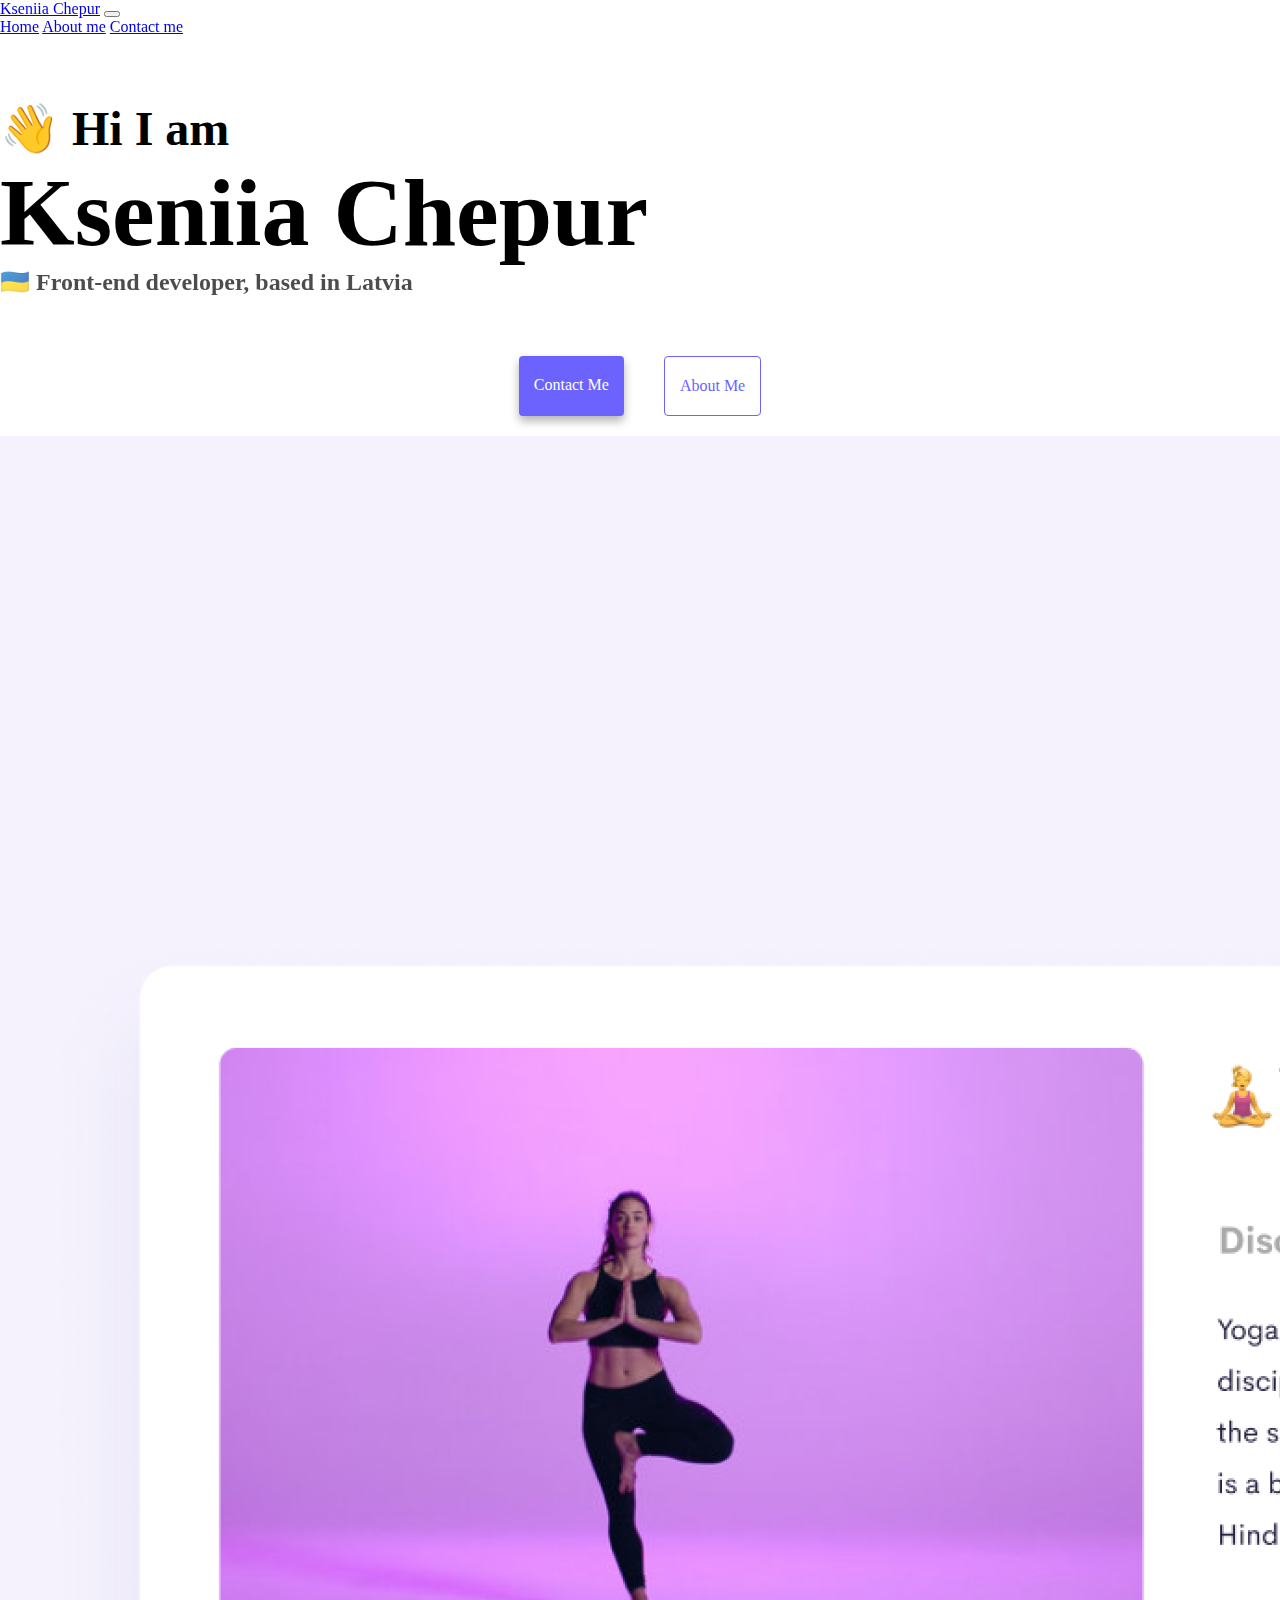
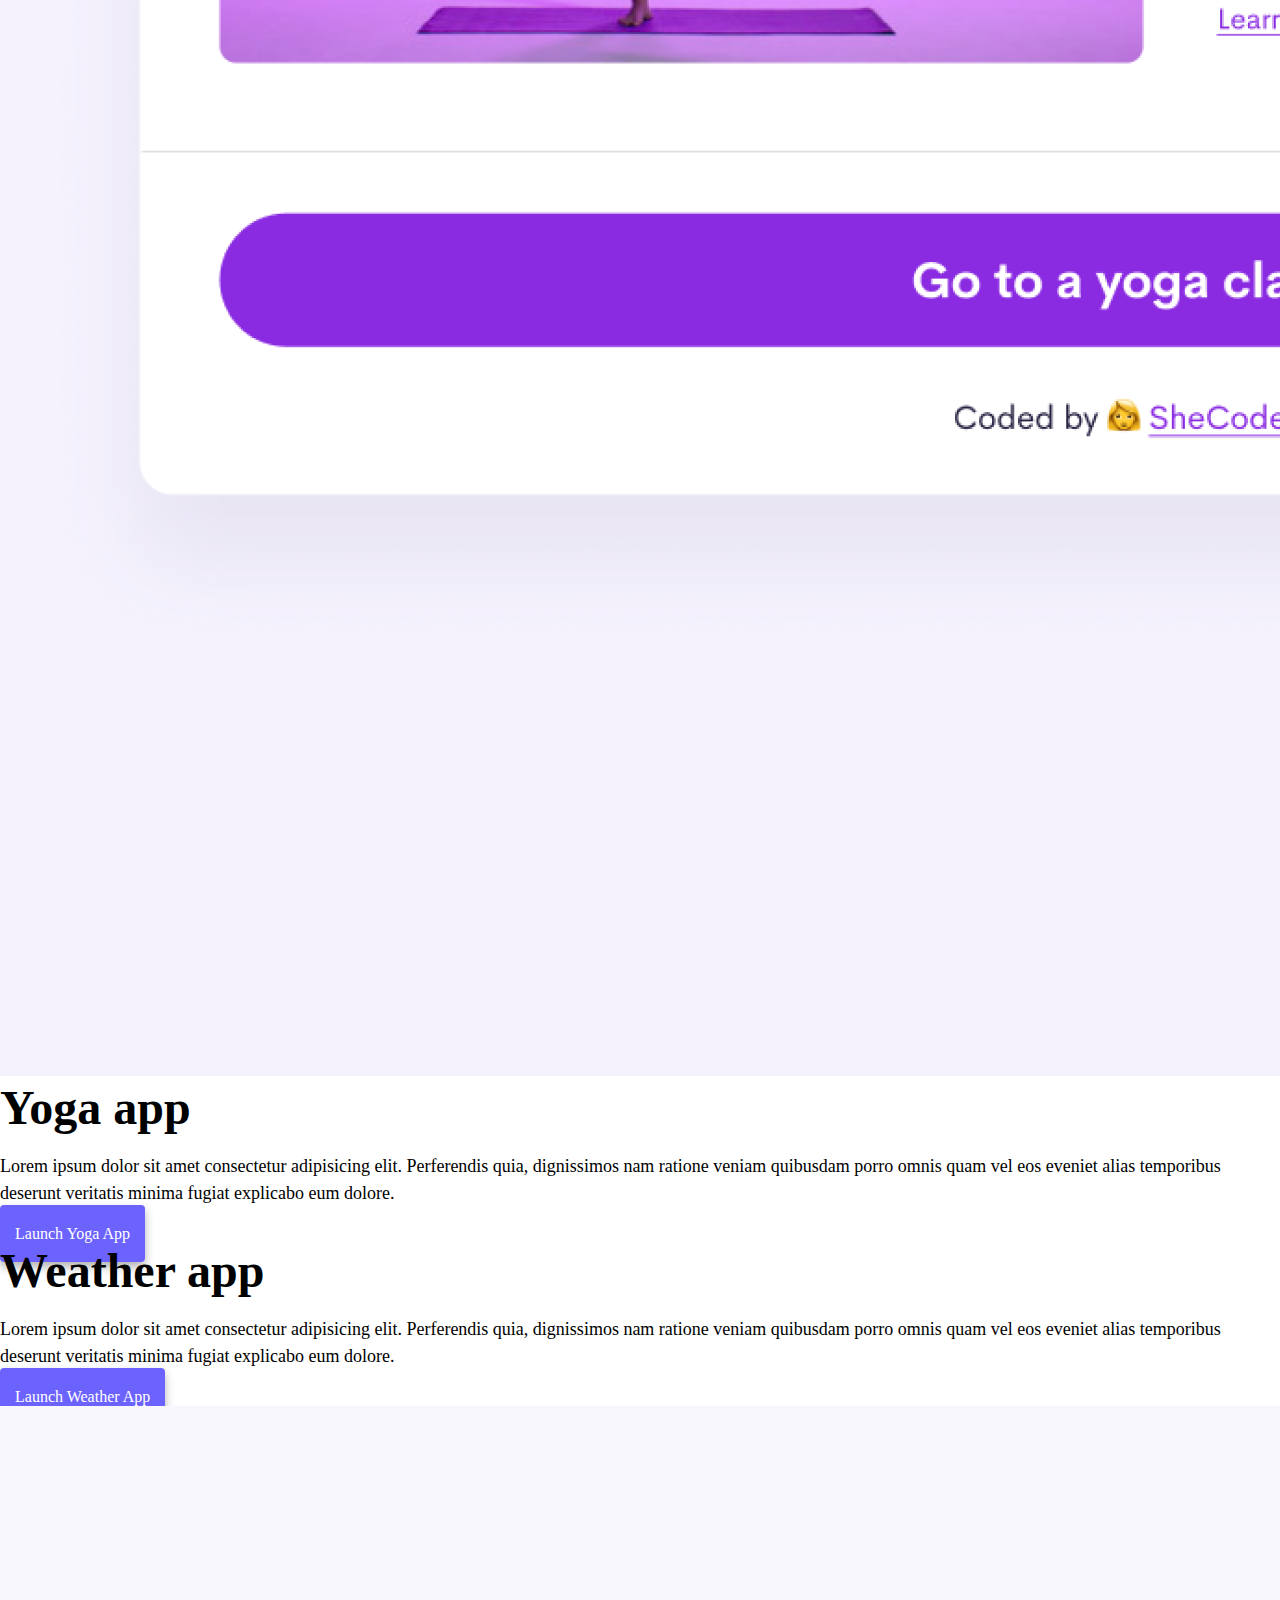
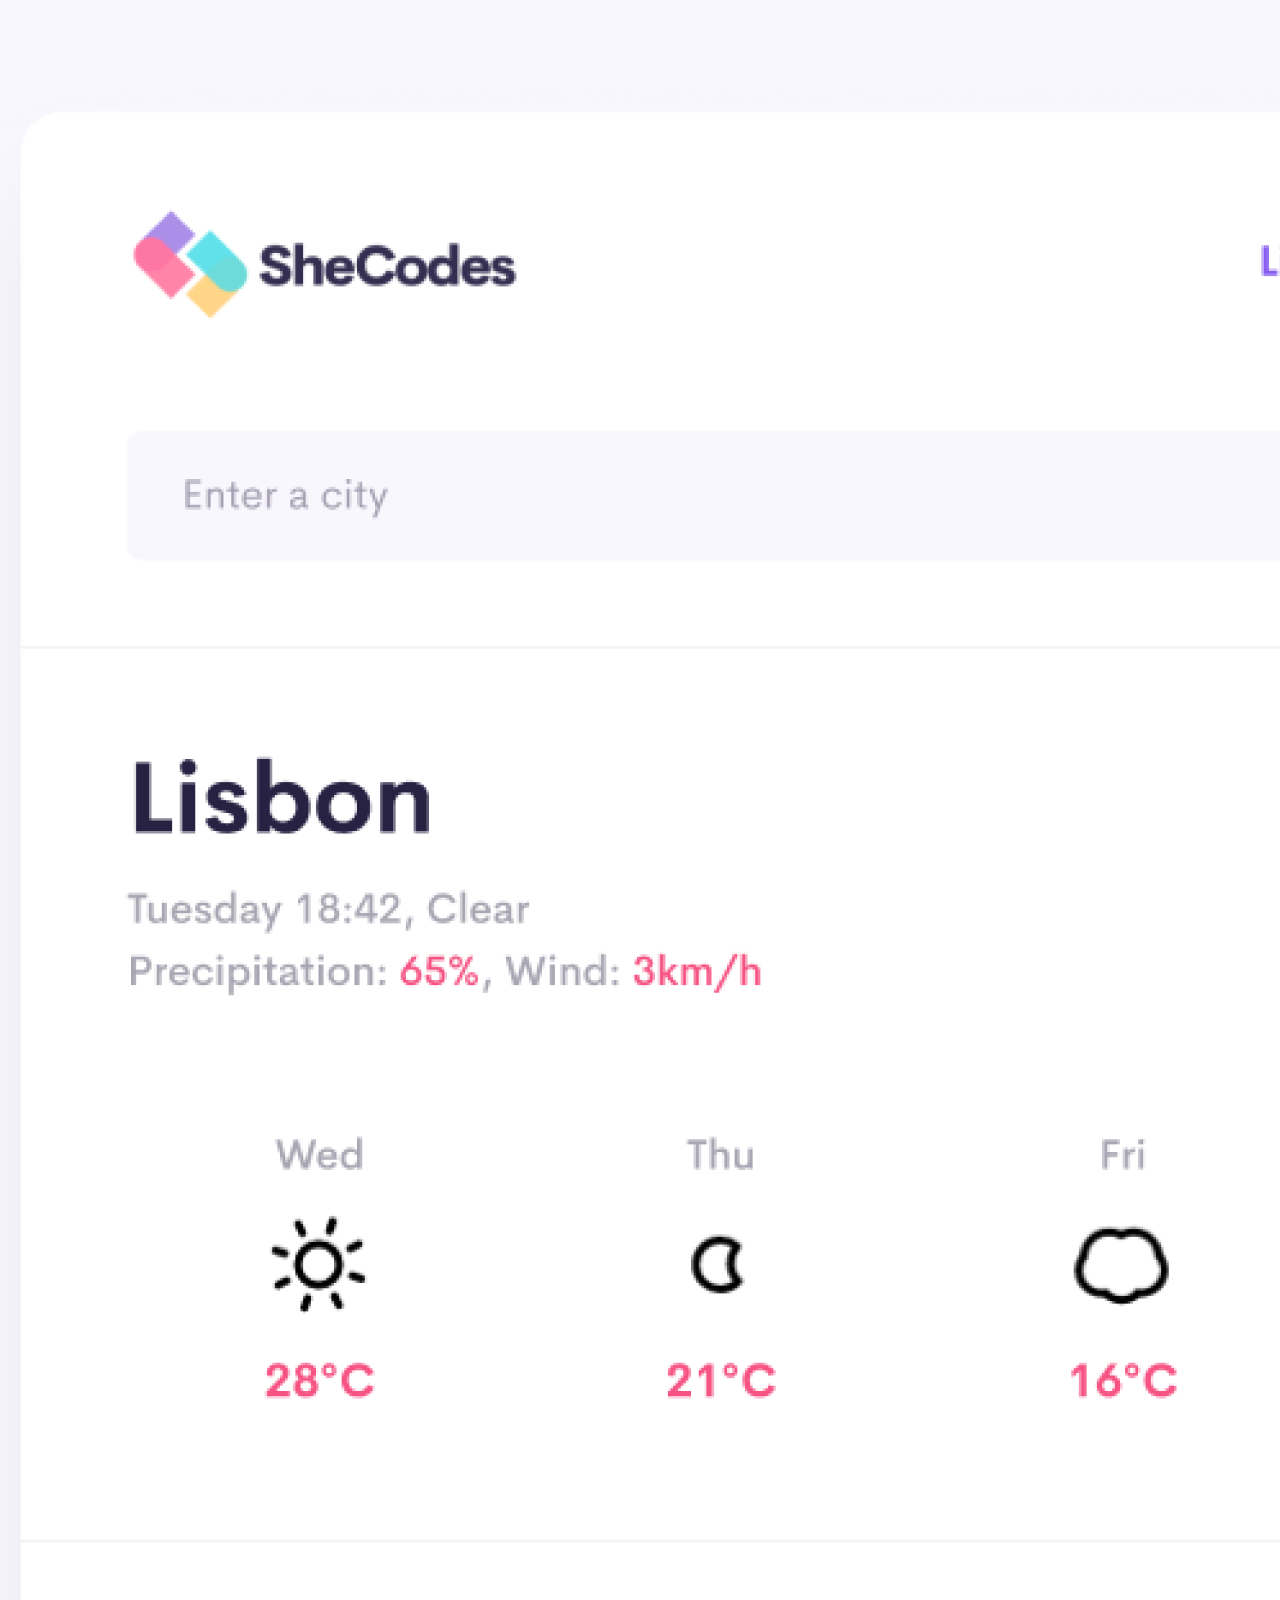
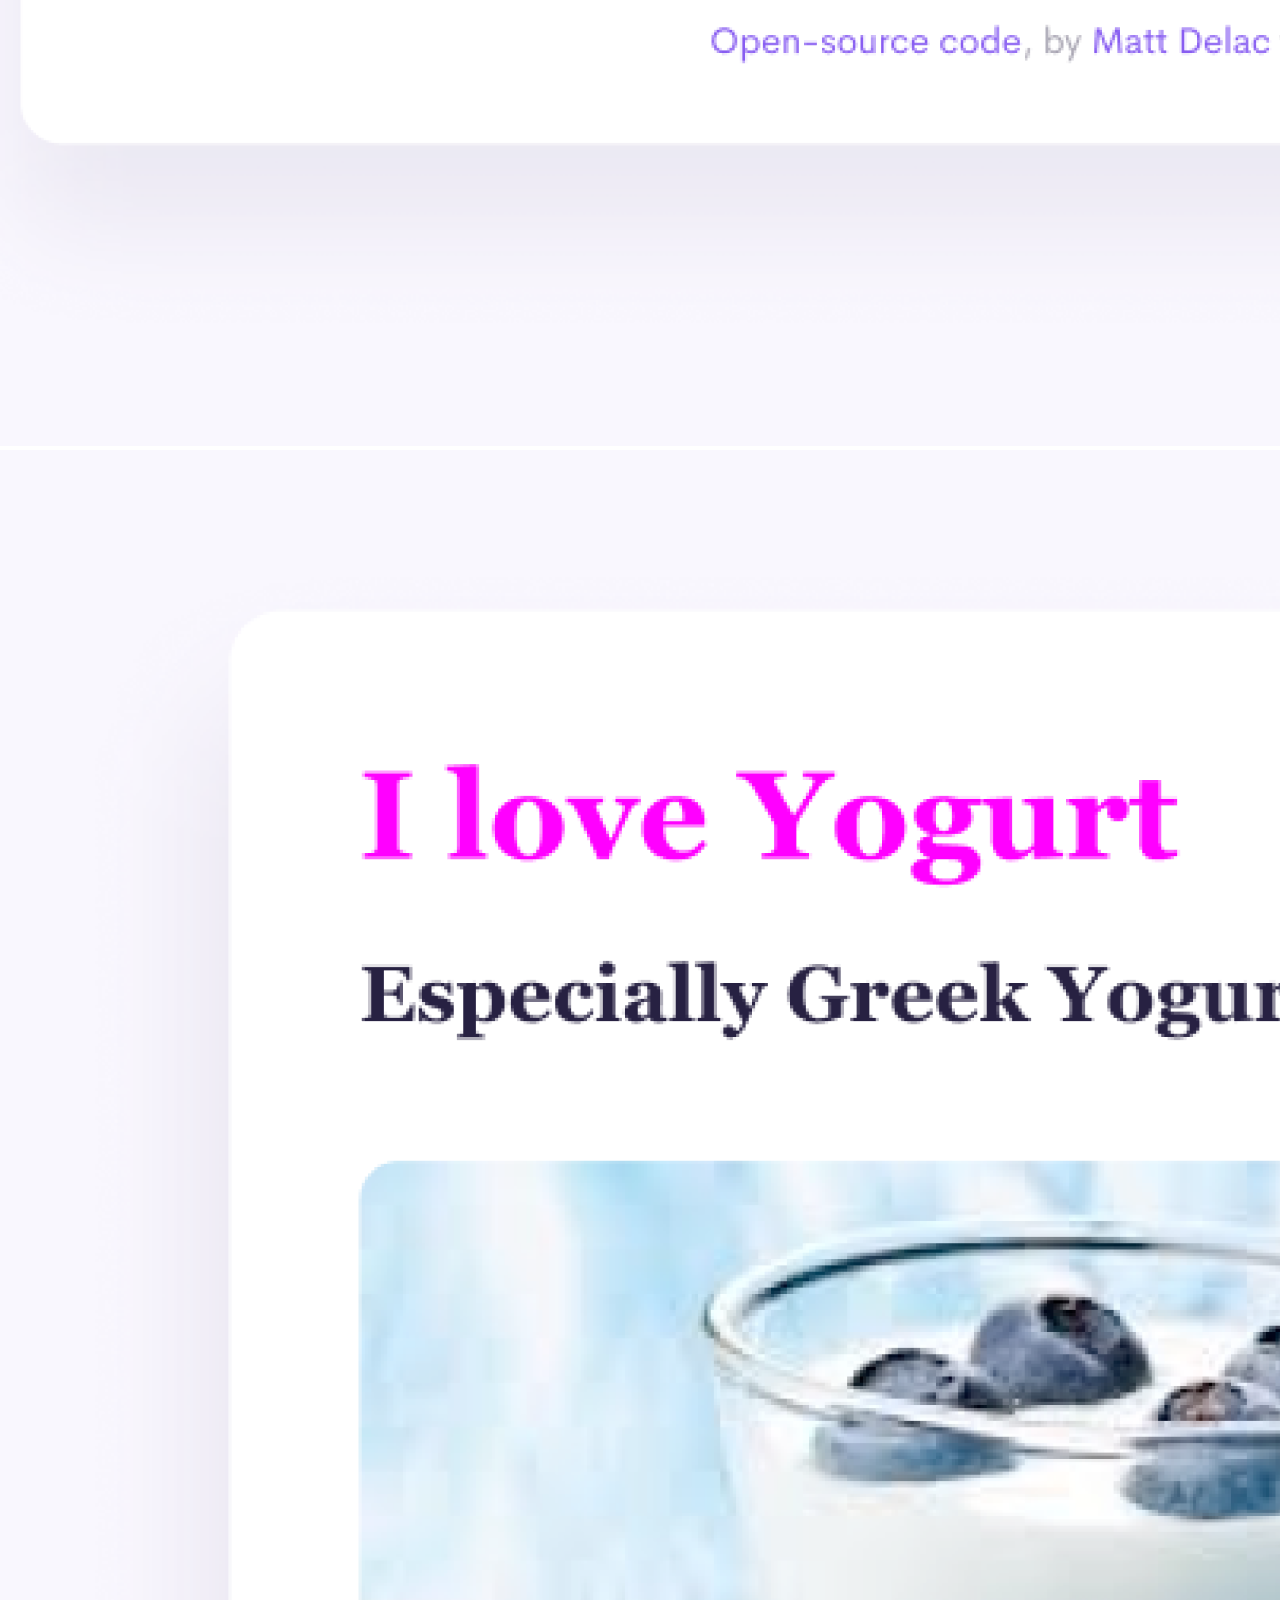
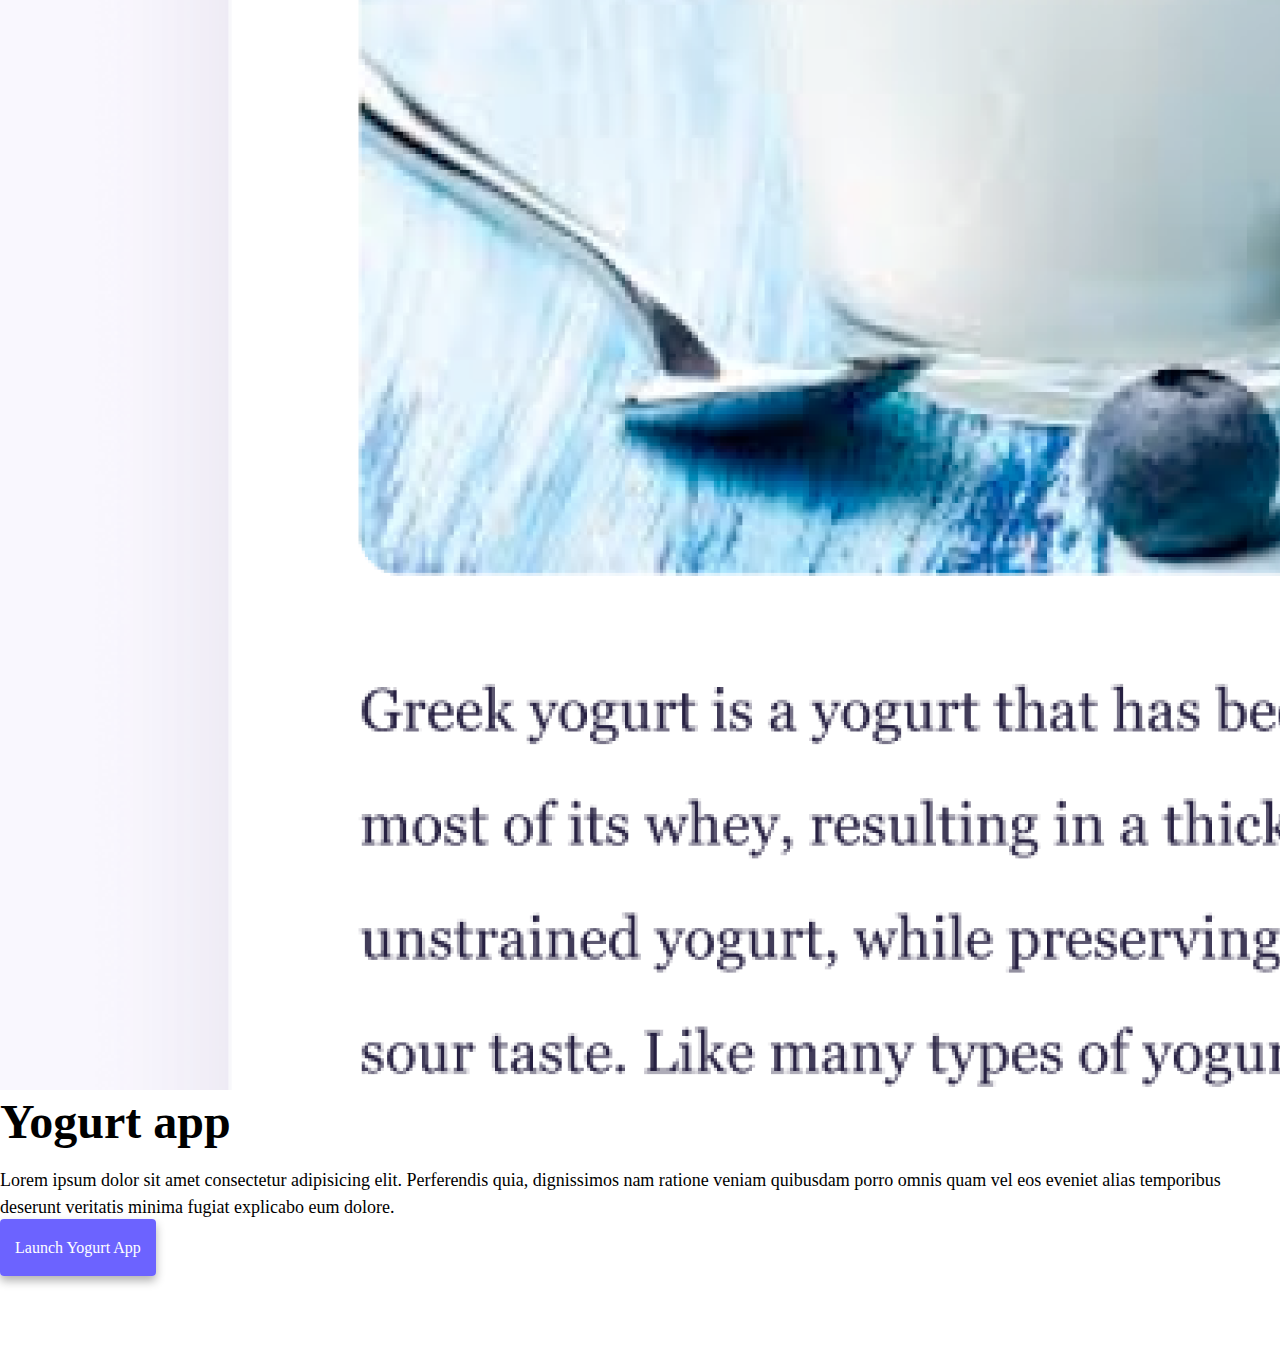
<file: index.html>
<!DOCTYPE html>
<html lang="en">
  <head>
    <meta charset="UTF-8" />
    <meta http-equiv="X-UA-Compatible" content="IE=edge" />
    <meta name="viewport" content="width=device-width, initial-scale=1.0" />
    <link
      href="https://cdn.jsdelivr.net/npm/bootstrap@5.2.0-beta1/dist/css/bootstrap.min.css"
      rel="stylesheet"
      integrity="sha384-0evHe/X+R7YkIZDRvuzKMRqM+OrBnVFBL6DOitfPri4tjfHxaWutUpFmBp4vmVor"
      crossorigin="anonymous"
    />
    <script
      src="https://cdn.jsdelivr.net/npm/bootstrap@5.2.0-beta1/dist/js/bootstrap.bundle.min.js"
      integrity="sha384-pprn3073KE6tl6bjs2QrFaJGz5/SUsLqktiwsUTF55Jfv3qYSDhgCecCxMW52nD2"
      crossorigin="anonymous"
    ></script>
    <meta
      name="description"
      content="Kseniia Chepur is a front-end developer based in Latvia, check out her projects and contact her for job inquiries"
    />
    <title>Frond-end developer - Kseniia Chepur</title>
    <link rel="stylesheet" href="/style.css" />
  </head>
  <body>
    <nav class="navbar navbar-expand-lg bg-light fixed">
      <div class="container">
        <a class="navbar-brand" href="/" title="Homepage">Kseniia Chepur</a>
        <button
          class="navbar-toggler"
          type="button"
          data-bs-toggle="collapse"
          data-bs-target="#navbarNavAltMarkup"
          aria-controls="navbarNavAltMarkup"
          aria-expanded="false"
          aria-label="Toggle navigation"
        >
          <span class="navbar-toggler-icon"></span>
        </button>
        <div class="collapse navbar-collapse" id="navbarNavAltMarkup">
          <div class="navbar-nav">
            <a
              class="nav-link active"
              aria-current="page"
              href="/"
              title="Homepage"
              >Home</a
            >
            <a class="nav-link" href="/about.html" title="About Kseniia Chepur"
              >About me</a
            >
            <a
              class="nav-link"
              href="/about.html#contact"
              title="Contact Kseniia Chepur"
              >Contact me</a
            >
          </div>
        </div>
      </div>
    </nav>
    <h2 class="text-center">👋 Hi I am</h2>
    <h1 class="text-center">Kseniia Chepur</h1>
    <h3 class="text-center">🇺🇦 Front-end developer, based in Latvia</h3>
    <div class="navigation-links mb-5">
      <a
        href="/about.html#contact"
        class="primary-link"
        title="Contact Kseniia Chepur"
        >Contact me</a
      >
      <a href="/about.html" class="about-link" title="About Kseniia Chepur"
        >About me</a
      >
    </div>
    <div class="container">
      <div class="row">
        <div class="col-md-6 d-none d-sm-block">
          <img
            src="/images/yoga.png"
            alt="Yoga project"
            class="img-fluid rounded"
          />
        </div>
        <div class="col-md-6">
          <h2 class="mb-3">Yoga app</h2>
          <p>
            Lorem ipsum dolor sit amet consectetur adipisicing elit. Perferendis
            quia, dignissimos nam ratione veniam quibusdam porro omnis quam vel
            eos eveniet alias temporibus deserunt veritatis minima fugiat
            explicabo eum dolore.
          </p>
          <div class="mt-5">
            <a href="#" class="primary-link project-link" title="Yoga project"
              >Launch yoga app</a
            >
          </div>
        </div>
      </div>
      <div class="row mt-5">
        <div class="col-md-6">
          <h2 class="mb-3">Weather app</h2>
          <p>
            Lorem ipsum dolor sit amet consectetur adipisicing elit. Perferendis
            quia, dignissimos nam ratione veniam quibusdam porro omnis quam vel
            eos eveniet alias temporibus deserunt veritatis minima fugiat
            explicabo eum dolore.
          </p>
          <div class="mt-5">
            <a
              href="#"
              class="primary-link project-link"
              title="Weather project"
              >Launch weather app</a
            >
          </div>
        </div>
        <div class="col-md-6 d-none d-sm-block">
          <img
            src="/images/weather.png"
            alt="Weather project"
            class="img-fluid rounded"
          />
        </div>
      </div>
      <div class="row mt-5">
        <div class="col-md-6 d-none d-sm-block">
          <img
            src="/images/yogurt.png"
            alt="Yogurt project"
            class="img-fluid rounded"
          />
        </div>
        <div class="col-md-6">
          <h2 class="mb-3">Yogurt app</h2>
          <p>
            Lorem ipsum dolor sit amet consectetur adipisicing elit. Perferendis
            quia, dignissimos nam ratione veniam quibusdam porro omnis quam vel
            eos eveniet alias temporibus deserunt veritatis minima fugiat
            explicabo eum dolore.
          </p>
          <div class="mt-5">
            <a href="#" class="primary-link project-link" title="Yogurt project"
              >Launch yogurt app</a
            >
          </div>
        </div>
      </div>
    </div>
  </body>
</html>
</file>
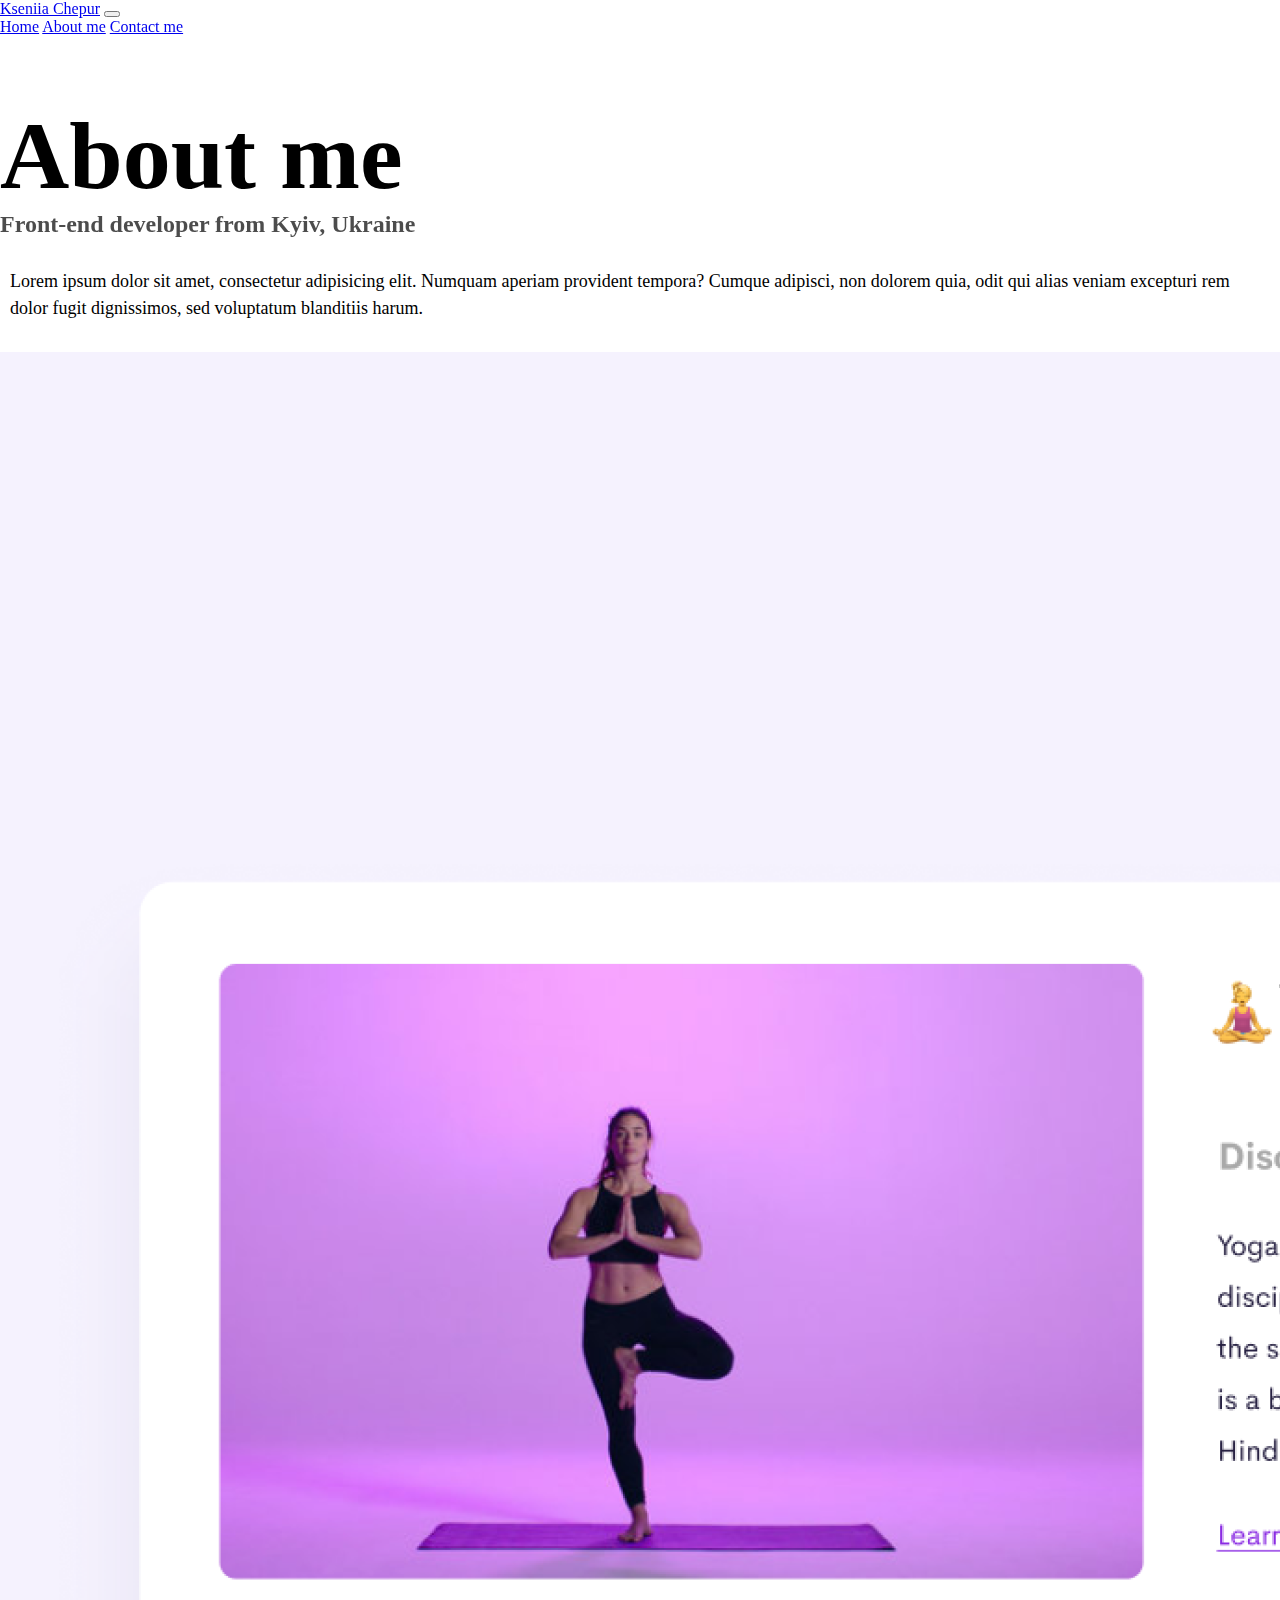
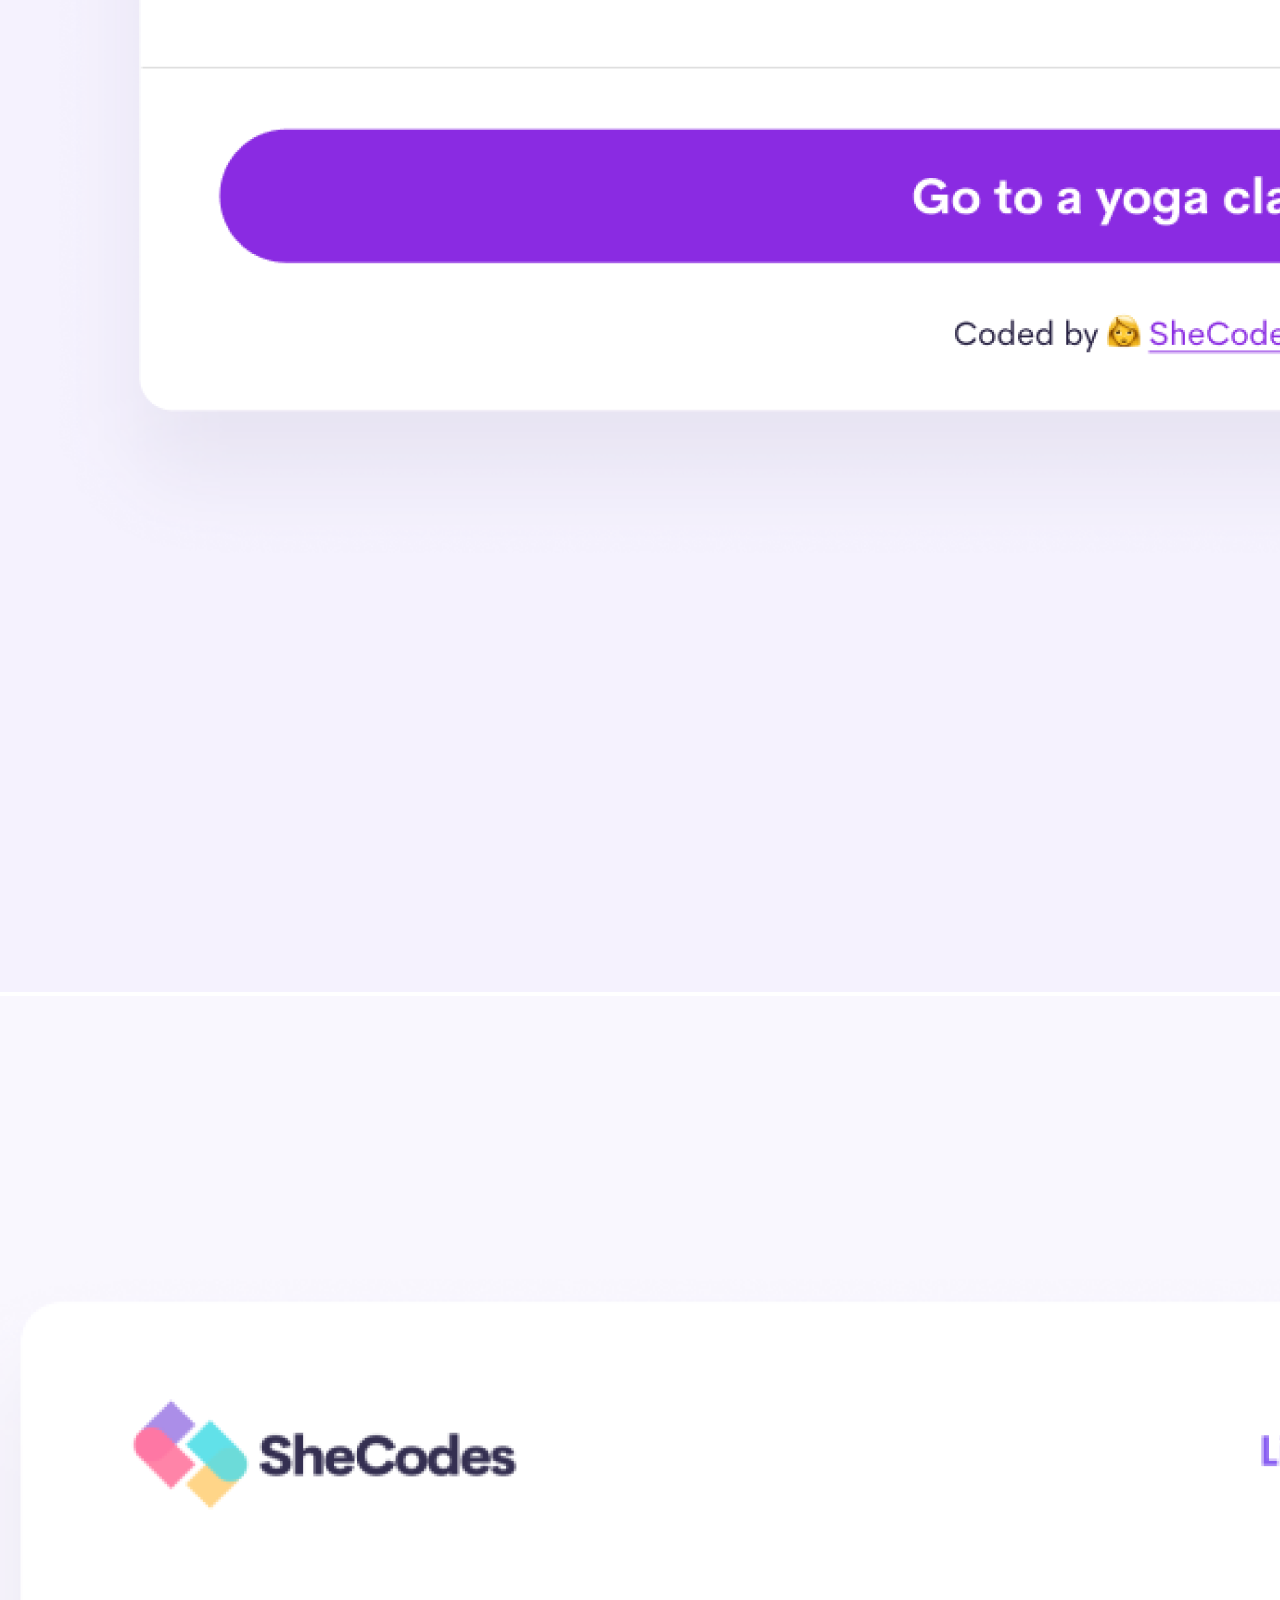
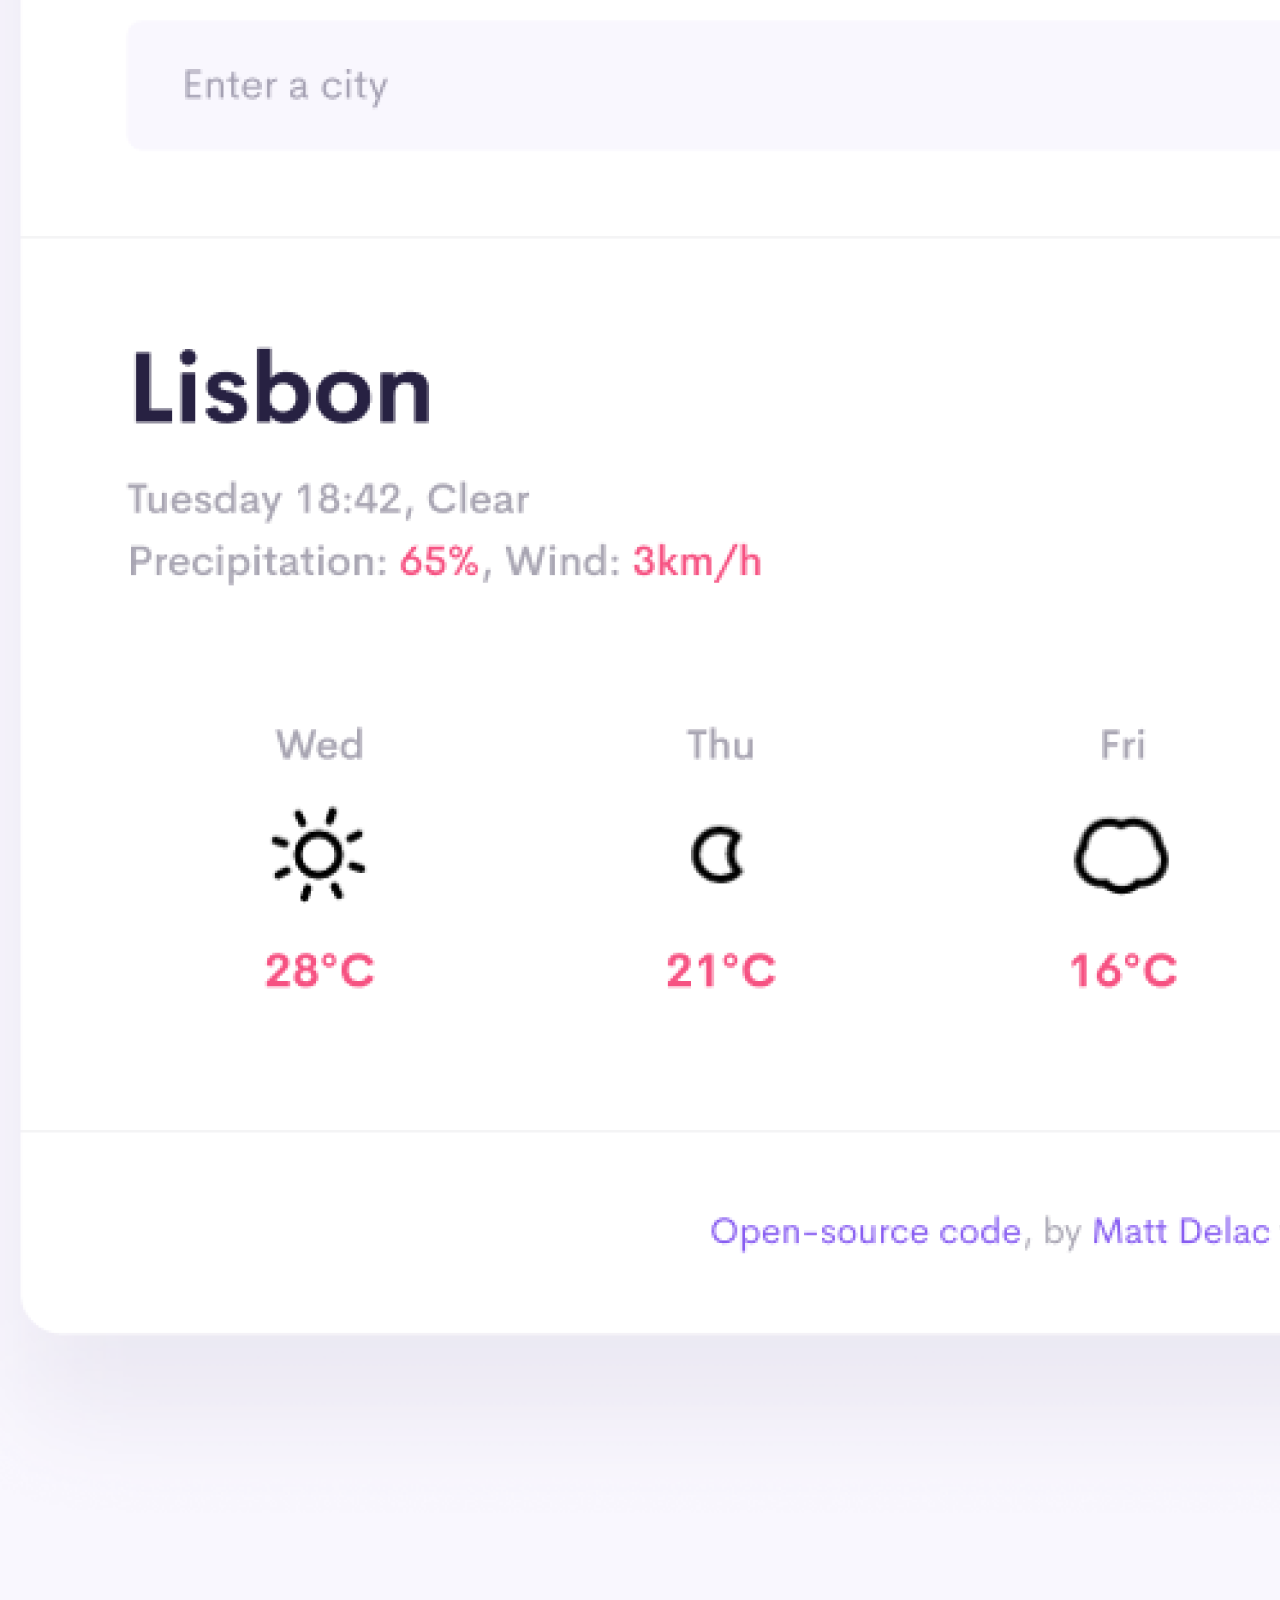
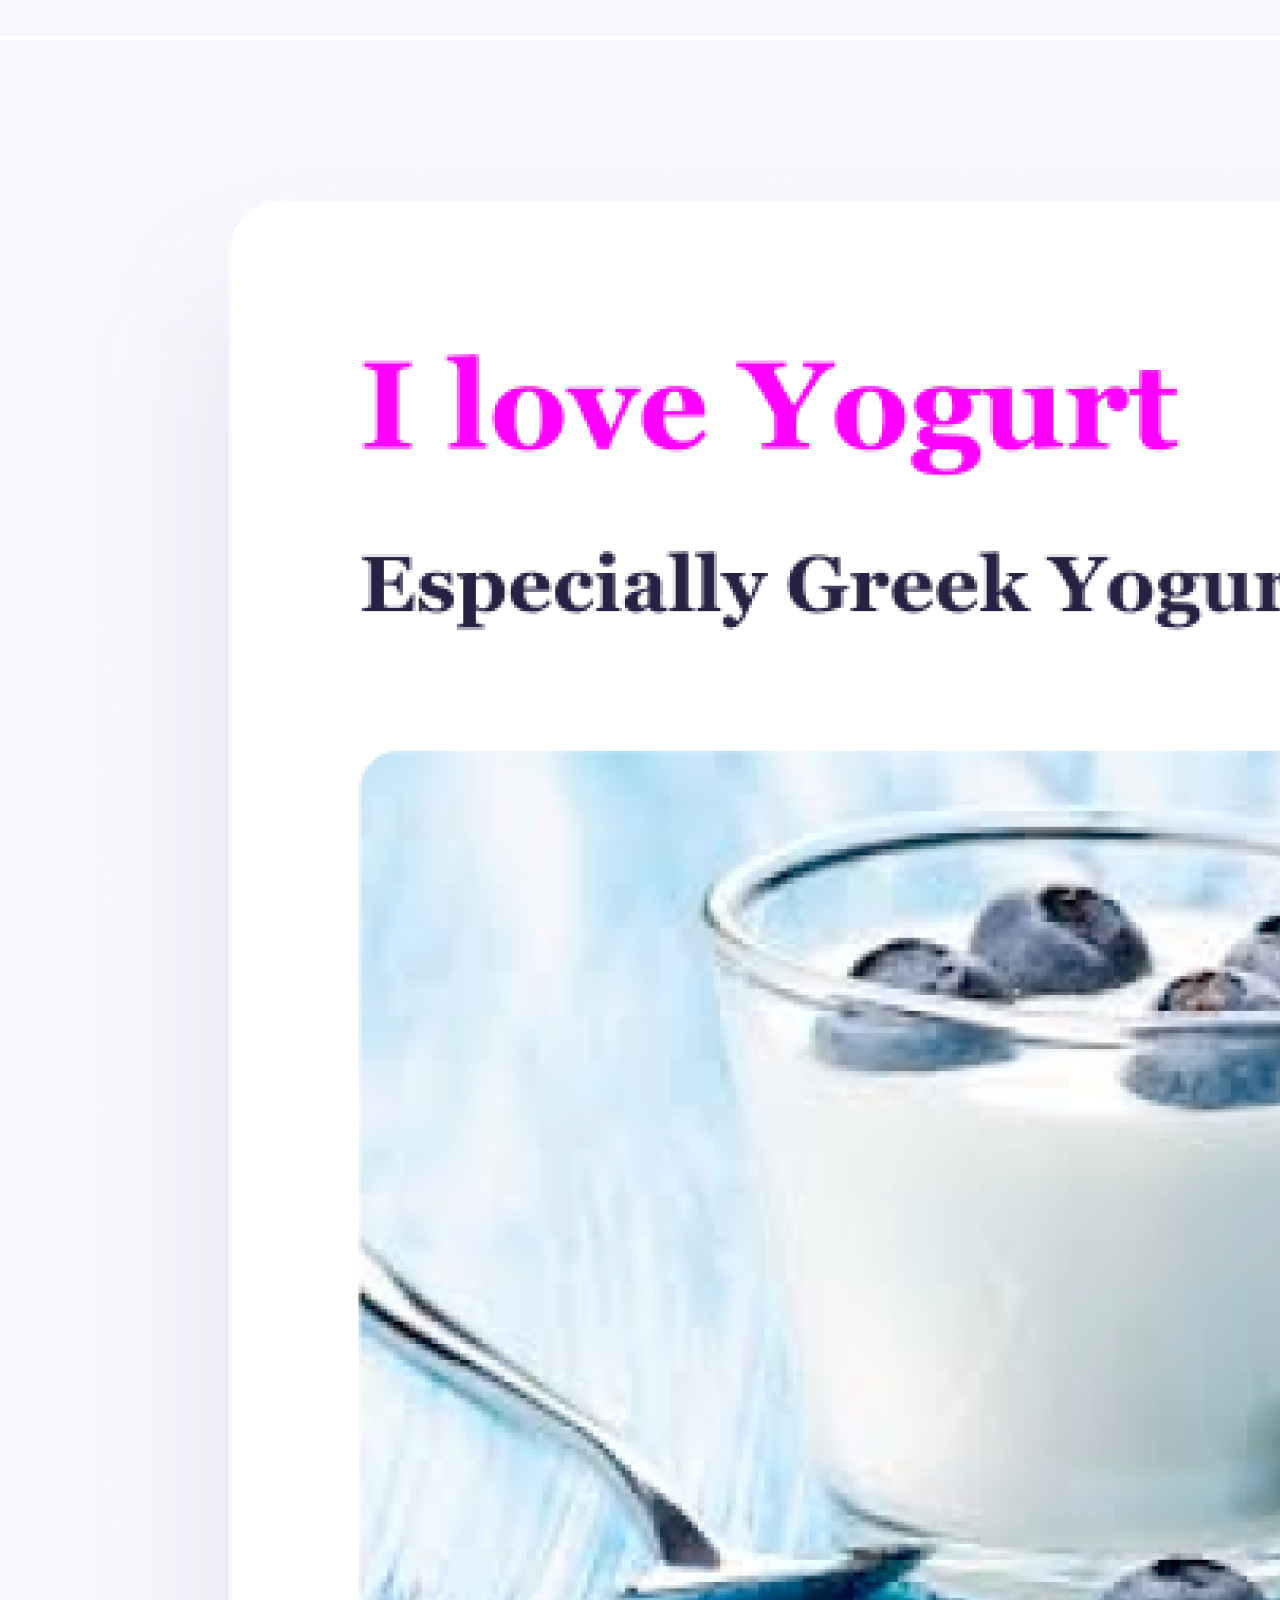
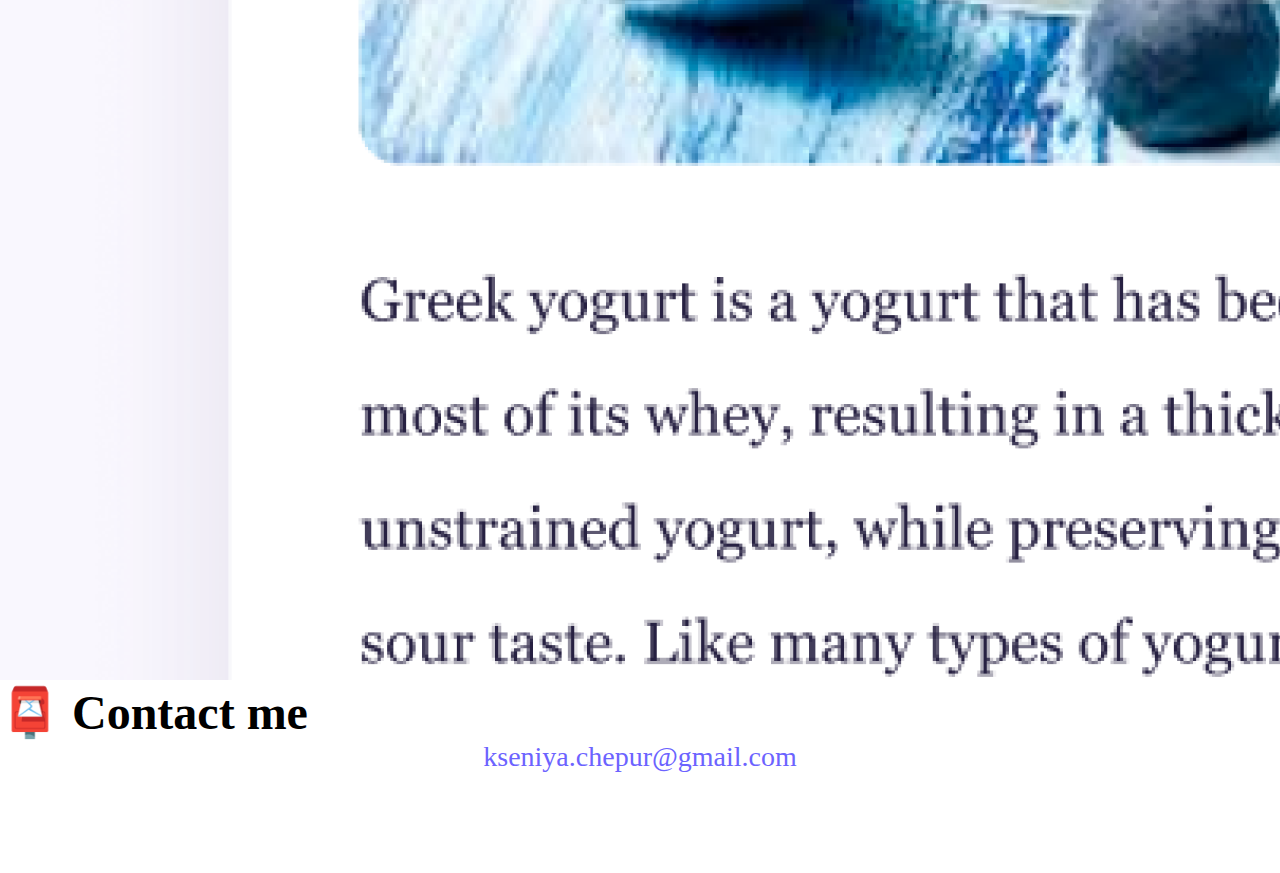
<file: about.html>
<!DOCTYPE html>
<html lang="en">
  <head>
    <meta charset="UTF-8" />
    <meta http-equiv="X-UA-Compatible" content="IE=edge" />
    <meta name="viewport" content="width=device-width, initial-scale=1.0" />
    <link
      href="https://cdn.jsdelivr.net/npm/bootstrap@5.2.0-beta1/dist/css/bootstrap.min.css"
      rel="stylesheet"
      integrity="sha384-0evHe/X+R7YkIZDRvuzKMRqM+OrBnVFBL6DOitfPri4tjfHxaWutUpFmBp4vmVor"
      crossorigin="anonymous"
    />
    <script
      src="https://cdn.jsdelivr.net/npm/bootstrap@5.2.0-beta1/dist/js/bootstrap.bundle.min.js"
      integrity="sha384-pprn3073KE6tl6bjs2QrFaJGz5/SUsLqktiwsUTF55Jfv3qYSDhgCecCxMW52nD2"
      crossorigin="anonymous"
    ></script>
    <link rel="stylesheet" href="/style.css" />
    <meta
      name="description"
      content="About Kseniia Chepur, a front-end developer based in Latvia"
    />
    <title>About me - Kseniia Chepur</title>
  </head>
  <body>
    <nav class="navbar navbar-expand-md bg-light fixed">
      <div class="container">
        <a class="navbar-brand" href="/" title="Homepage">Kseniia Chepur</a>
        <button
          class="navbar-toggler"
          type="button"
          data-bs-toggle="collapse"
          data-bs-target="#navbarNavAltMarkup"
          aria-controls="navbarNavAltMarkup"
          aria-expanded="false"
          aria-label="Toggle navigation"
        >
          <span class="navbar-toggler-icon"></span>
        </button>
        <div class="collapse navbar-collapse" id="navbarNavAltMarkup">
          <div class="navbar-nav">
            <a class="nav-link" aria-current="page" href="/" title="Homepage"
              >Home</a
            >
            <a
              class="nav-link active"
              href="/about.html"
              title="About Kseniia Chepur"
              >About me</a
            >
            <a
              class="nav-link"
              href="/about.html#contact"
              title="Contact Kseniia Chepur"
              >Contact me</a
            >
          </div>
        </div>
      </div>
    </nav>
    <h1 class="text-center">About me</h1>
    <h3 class="text-center">Front-end developer from Kyiv, Ukraine</h3>
    <div class="about-paragraphs text-center">
      <p>
        Lorem ipsum dolor sit amet, consectetur adipisicing elit. Numquam
        aperiam provident tempora? Cumque adipisci, non dolorem quia, odit qui
        alias veniam excepturi rem dolor fugit dignissimos, sed voluptatum
        blanditiis harum.
      </p>
    </div>
    <div class="container">
      <div class="row">
        <div class="col-sm-4">
          <img
            src="images/yoga.png"
            alt="Yoga project"
            class="img-fluid shadow rounded p-2 mb-4"
          />
        </div>
        <div class="col-sm-4">
          <img
            src="images/weather.png"
            alt="Weather project"
            class="img-fluid shadow rounded p-2 mb-4"
          />
        </div>
        <div class="col-sm-4">
          <img
            src="images/yogurt.png"
            alt="Yogurt project"
            class="img-fluid shadow rounded p-2 mb-4"
          />
        </div>
      </div>
    </div>
    <div id="contact" class="mt-5">
      <h2 class="text-center">📮 Contact me</h2>
      <a href="mailto:kseniya.chepur@gmail.com" class="email-link"
        >kseniya.chepur@gmail.com</a
      >
    </div>
  </body>
</html>
</file>
<file: style.css>
:root {
  --primary-color: #6c63ff;
  --box-shadow: 0 5px 10px rgba(0, 0, 0, 0.3);
}

body {
  margin: 100px auto;
}

h1,
h2,
h3 {
  margin: 0;
}

h1 {
  font-size: 96px;
}

h2 {
  font-size: 48px;
}

h3 {
  font-size: 24px;
  opacity: 0.7;
}

p {
  border-radius: 4px;
  font-size: 18px;
  line-height: 1.5;
}

.navigation-links {
  display: flex;
  margin-top: 40px;
  justify-content: center;
}

.navigation-links a {
  margin: 20px;
  border-radius: 4px;
  padding: 20px 15px;
  text-decoration: none;
  text-transform: capitalize;
}

.primary-link {
  background: var(--primary-color);
  box-shadow: var(--box-shadow);
  color: white;
}

.about-link {
  color: var(--primary-color);
  border: 1px solid var(--primary-color);
}

.homepage-link {
  color: var(--primary-color);
  text-align: center;
  display: block;
}

.about-paragraphs {
  margin: 30px 0;
}

.about-paragraphs p {
  margin: 10px;
}

.email-link {
  display: flex;
  justify-content: center;
  color: var(--primary-color);
  font-size: 28px;
  text-decoration: none;
}

.email-link:hover {
  text-decoration: underline;
}

.fixed {
  position: fixed;
  top: 0;
  left: 0;
  right: 0;
}

.primary-link {
  border-radius: 4px;
  padding: 20px 15px;
  text-decoration: none;
  text-transform: capitalize;
}

.primary-link:hover {
  color: #fff;
}

@media (max-width: 576px) {
  h1 {
    font-size: 48px;
    line-height: 1.5;
  }
  h2 {
    font-size: 32px;
    text-align: center;
  }
  p {
    text-align: center;
  }
  .project-link {
    display: block;
    text-align: center;
    margin: 0 20px;
  }
}
</file>
